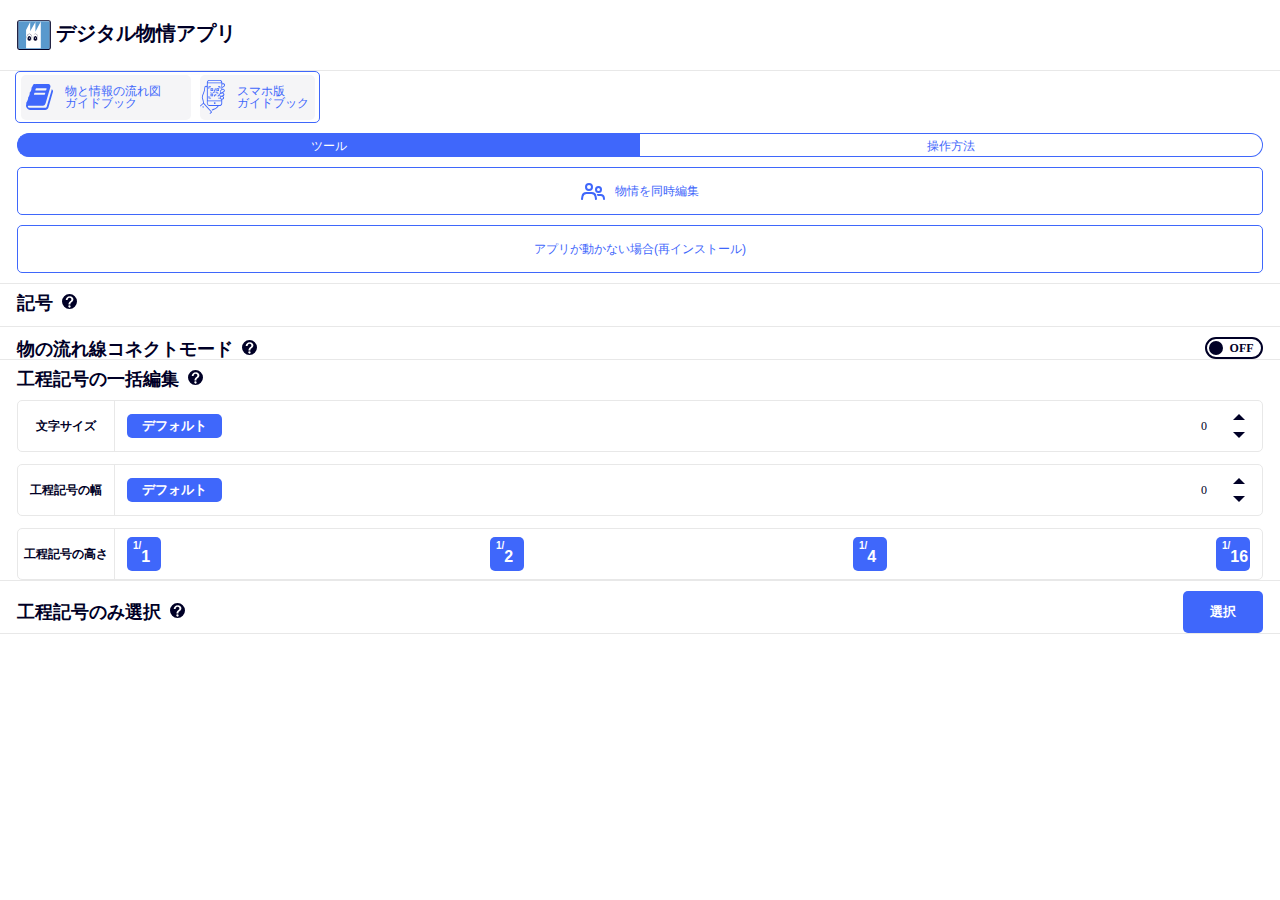
<file: LeftSidebarItem.html>
<!DOCTYPE html>
<html lang="en">

<head>
  <meta charset="UTF-8">
  <title>デジタル物情アプリ</title>
  <link href="css/reset.css" rel="stylesheet" type="text/css" media="all">
  <link href="css/LeftSidebarItem.css" rel="stylesheet" type="text/css" media="all">
  <link href="css/DrawLine.css" rel="stylesheet" type="text/css" media="all">
  <link href="css/Addstyle.css" rel="stylesheet" type="text/css" media="all">
  <link href="css/ToolTips.css" rel="stylesheet" type="text/css" media="all">
  <!-- <link rel="stylesheet" href="https://unpkg.com/mirotone/dist/styles.css"> -->
</head>

<body>
  <article>
    <h1 class="title "><svg xmlns="http://www.w3.org/2000/svg" width="24" height="24" viewBox="0 0 24 24">
  <path d="M22.4,2.3H1.6A.7.7,0,0,0,.9,3V21a.8.8,0,0,0,.7.8H22.4a.8.8,0,0,0,.7-.8V3A.7.7,0,0,0,22.4,2.3Z
  m-5.6,19H6.4V8.4L9.3,2.8h0V9.4L13,2.8h0V9.7l3.7-7h.1Z" fill="#5999CD"/>
  <path d="M13,11.2c-1,0-1.8,1.1-1.8,2.4S12,16,13,16s1.8-1.1,1.8-2.4S14,11.2,13,11.2Zm0,3.6
  c-.2,0-.4-.3-.4-.6a.4.4,0,1,1,.8,0C13.4,14.5,13.2,14.8,13,14.8Zm.6.9a2,2,0,0,0,.6-1.4
  c0-.9-.5-1.6-1.2-1.6s-1.1.7-1.1,1.6a1.4,1.4,0,0,0,.6,1.4,2,2,0,0,1-1.1-2.1A1.9,1.9,0,0,1,13,11.3
  c1,0,1.7,1,1.7,2.3A2.4,2.4,0,0,1,13.6,15.7Z" fill="currentColor"/>
  <path d="M8.7,11.2c-1,0-1.8,1.1-1.8,2.4S7.7,16,8.7,16s1.8-1.1,1.8-2.4S9.7,11.2,8.7,11.2Zm0,3.6
  c-.2,0-.4-.3-.4-.6a.5.5,0,0,1,.4-.5.5.5,0,0,1,.4.5C9.1,14.5,8.9,14.8,8.7,14.8Zm.5.9
  a2.1,2.1,0,0,0,.7-1.4,1.5,1.5,0,0,0-1.2-1.6c-.7,0-1.2.7-1.2,1.6a2,2,0,0,0,.6,1.4A2.5,2.5,0,0,1,7,13.6
  c0-1.3.8-2.3,1.7-2.3s1.7,1,1.7,2.3A2.4,2.4,0,0,1,9.2,15.7Z" fill="currentColor"/>
  <path d="M22.4,2.2a.8.8,0,0,1,.7.8V21a.8.8,0,0,1-.7.8H1.6A.8.8,0,0,1,.9,21V3a.8.8,0,0,1,.7-.8H22.4m0-.7H1.6A1.5,1.5,0,0,0,.1,3V21
  a1.5,1.5,0,0,0,1.5,1.5H22.4A1.5,1.5,0,0,0,23.9,21V3A1.5,1.5,0,0,0,22.4,1.5Z" fill="currentColor"/>
  </svg>デジタル物情アプリ</h1>
  </article>

 <!-- <article>
    <li class="guide-list--item item__primary">
      <a class="guide-list--item__btn"
        href="http://nt-wave.mx.toyota.co.jp/tmc/247/Pages/Guidebook/物情編2/index.html#page=1"
        target="_blank">
        <img src="./img/book.svg" alt="">
        <span>物と情報の流れ図ガイドブック</span>
      </a>
    </li>
  </article>
-->
    <div class="guide-list--box">
      <li class="guide-list--item item__primary guide-list--book">
      <a class="guide-list--book__btn" href="http://nt-wave.mx.toyota.co.jp/tmc/247/Pages/Guidebook/物情編2/index.html#page=1" target="_blank" style="width: 170px;height: 45px;">
        <img src="./img/book.svg" alt="">
        <span style="width: 132px;">物と情報の流れ図　　ガイドブック</span>
        
      </a>
    
    </li>
    <li class="guide-list--item item__primary guide-list--book">
    <a class="guide-list--book__btn" id="sumahoguidebook" target="_blank" style="width: 115px;height: 45px;">
      <img src="./img/smartphoneguide.svg" alt="">
      <span style="width: 102px;">スマホ版　　　　ガイドブック</span>
    </a>
    </li>
    </div>
  
  <div class="tab-wrapper">
    <ul class="tab-ctrl">
      <li class="tab-ctrl-btn active" data-tab-target="1">ツール</li>
      <li class="tab-ctrl-btn" data-tab-target="2">操作方法</li>
    </ul>

    <div class="tab-content tool show" data-tab-index="1">
      <!-- App: Share-Link-->
        <article>
          <ul class="guide-list">
            <li class="guide-list--item item__primary">
              <button class="guide-list--item__btn" id="board-share-edit-method" style="font-weight: normal;">
                <span class="miro-icon miro-icon-team" style="margin-right:10px;"></span>
                <span>物情を同時編集</span>
              </button>
            </li>
            <li class="guide-list--item item__primary">
              <button class="guide-list--item__btn" id="board-reinstall-method" style="font-weight: normal;">
                <span>アプリが動かない場合(再インストール)</span>
              </button>
            </li>
          </ul>
        </article>

      <!-- App: Drag-and-Drop -->
      <article style="padding-bottom: 2px;">
        <div class="col" id="help1">
          <h2>記号<li class="question" data-text="ドラック&ドロップで使用。<br/>2個目からはCtrl+Dで複製できます。"></li></h2>
          <!-- <p>ドラッグ&ドロップで使用</p> -->
        </div>
        <div id="container"></div>
        <!-- <div class="col process-info">
          <button type="button" class="process-info--btn" id="factorymark">
            <img class="process-info--btn__image" src="./img/proess.svg" alt="">
            <span class="process-info--btn__label">工場マークの出し方はコチラ</span>
          </button>
        </div> -->
      </article>

      <!-- App: 物の流れ線描写モード -->
      <article id="mode-change">
        <div class="col">
          <div id="help2">
            <h2>物の流れ線コネクトモード<li class="question" data-text="繋ぎたい工程をクリック。"></bli></h2>
            <!-- <p>繋ぎたい工程をクリック</p> -->
          </div>
          <div id="toggle-frame">
            <!-- <input type="checkbox" tabindex="0"> -->
            <div id="mode-change-button"><span /></div>
          </div>
        </div>
      </article>

      <!-- App: サイズ一括変更 -->
      <article id="size-change">
        <div class="cs1 ce12" id="help3">
          <h2>工程記号の一括編集<li class="question" data-text="選択した範囲内の工程記号に対して一括編集。<br/>※他の図形には影響ありません。"></li></h2>
          <!-- <p>選択した範囲内の工程記号に対して一括編集<br/>※他の図形には影響ありません</p> -->
        </div>
        <div class="border col">
          <div class="set-font">
            <p>文字サイズ</p>
          </div>
          <div class="set col">
            <div>
              <button type="button" class="change_in font recommend" id="size-change-font-default">デフォルト</button>
            </div>
            <div class="col">
              <div class="font value">
                <span id="size-change-font-value">0</span>
              </div>
              <div class="font arrow">
                <span class="change_in font up" id="size-change-font-larger" title="大きく"></span>
                <span class="change_in font down" id="size-change-font-smaller" title="小さく"></span>
              </div>
            </div>
          </div>
        </div>

        <div class="border col">
          <div class="set-font">
            <p>工程記号の幅</p>
          </div>
          <div class="set col">
            <div>
              <button type="button" class="change_in width recommend" id="selected-btn-width-default">デフォルト</button>
            </div>
            <div class="col">
              <div class="width value">
                <span id="selected-btn-width-value">0</span>
              </div>
              <div class="width arrow">
                <span class="change_in width up" id="selected-btn-width-larger" title="広く"></span>
                <span class="change_in width down" id="selected-btn-width-smaller" title="狭く"></span>
              </div>
            </div>
          </div>
        </div>

        <div class="border col">
          <div class="set-font">
            <p>工程記号の高さ</p>
          </div>
          <div class="set col fraction-button">
            <button type="button" class="change_in height one" id="size-change-font-1"><span class="numerator">1/</span><span class="denominator">1</span></button>
            <button type="button" class="change_in height two" id="size-change-font-2"><span class="numerator">1/</span><span class="denominator">2</span></button>
            <button type="button" class="change_in height four" id="size-change-font-4"><span class="numerator">1/</span><span class="denominator">4</span></button>
            <button type="button" class="change_in height sixteen" id="size-change-font-16"><span class="numerator">1/</span><span class="denominator">16</span></button>
          </div>
        </div>

      </article>
      <!-- App: 工程のみ選択 -->
      <article id="select-only">
        <div class="col" id="help4">
          <h2>工程記号のみ選択<li class="question"data-text="選択した範囲内で工程記号のみ選択。"></li></h2>
          <!-- <p>選択した範囲内で工程記号のみ選択</p> -->
          <div style="margin-top: 0;">
            <button type="button" class="button-small button-primary btn-style" id="select-only-process">選択</button>
          </div>
        </div>
      </article>
    </div>

    <div class="tab-content guide" data-tab-index="2">
      <article id="guideList">
        <ul class="guide-list">

          <li class="guide-list--item item__secondary">
            <a class="guide-list--item__btn" href="https://toyotajp.sharepoint.com/sites/msteams_2de582/SitePages/%E6%93%8D%E4%BD%9C%E6%96%B9%E6%B3%95.aspx" target="_blank">
              <span>各機能概要・操作方法</span>
            </a>
          </li>
          <li class="guide-list--item item__secondary">
            <a class="guide-list--item__btn" href="https://teams.microsoft.com/l/channel/19%3A196dc8776dbb48268e4aea0a6e78465e%40thread.tacv2/%E3%81%8A%E5%95%8F%E3%81%84%E5%90%88%E3%82%8F%E3%81%9B?groupId=1658d27c-41bc-4fa7-bc8c-fe05051c8cb7&tenantId=d1c1335e-f582-42a9-b6fe-5e1a16eb9bc8" target="_blank">
              <span>お問い合わせ</span>
            </a>
          </li>
          <li class="guide-list--item item__secondary">
              <button class="guide-list--item__btn" id="factorymark" style="font-weight: normal;">
                <span>工場マークの出し方はコチラ</span>
              </button>
            </div>
          </li>
        </ul>
      </article>
    </div>
  </div>

  <script type="text/javascript" src="https://miro.com/app/static/sdk.1.1.js"></script>
  <script src="https://code.jquery.com/jquery-3.6.0.js" crossorigin="anonymous"></script>
  <script src="src/Tab.js"></script>
  <script src="src/LeftSidebarItem.js"></script>
  <script src="src/DrawLine.js"></script>
  <script type="module" src="src/Init.js"></script>
  <script type="module" src="src/BulkConverting.js"></script>
  <script type="module" src="src/SelectOnlyProcess.js"></script>
  <script type="module" src="src/ToolTips.js"></script>
</body>

</html>
</file>
<file: css/LeftSidebarItem.css>
:root {
  --color-default:   #000026;
  --color-white:   #fff;
  --color-red:   #c00;
  --color-border: #e8e8e8;
  --color-blue: #3f67fb;
}

/* *****************************************************************
全体
***************************************************************** */

html,
body {
  height: 100%;
  margin: 0;
  padding-bottom: 0;
  overflow-y: auto;
  color: var(--color-default);
  font-family: Meiryo, san-serif;
  font-size: 12px;
}

::-webkit-scrollbar {
  width: 4px;
  height: 4px;
}
::-webkit-scrollbar-thumb {
  background-color: #5f5c80;
  border: 0 solid transparent;
  border-radius: 2px;
}
::-webkit-scrollbar-track {
  background-color: initial;
}

h1 {
  font-size: 20px;
  margin: 0px 0 0;
}
h1 svg {
  width: 34px;
  height: 34px;
  margin: 0 5px 0 0;
  display: inline-block;
  vertical-align: middle;
}
h2 {
  font-size: 18px;
}
h2 + * {
  margin-top: 8px;
}
p {
  line-height: 1.4;
}

button {
  background-color: var(--color-blue);
  padding: 3px 15px;
  color: var(--color-white);
  font-weight: bold;
  border: none;
  border-radius: 5px;
  cursor: pointer;
}
button:hover {
  opacity: 0.5;
}
button:active {
  transform: scale(0.98);
}

/* レイアウト
--------------------------------- */

article {
  border-bottom: 1px solid var(--color-border);
  padding: 18px 17px;
}
article > *:not(:first-child) {
  margin-top: 12px;
}

.col {
  display: flex;
  justify-content: space-between;
}
.col > p {
  margin-top: 0;
}

/* *****************************************************************
記号
***************************************************************** */

#container {
  height: auto; 
  overflow-y: auto;
  overflow-x: hidden;
  display: flex;
  flex-wrap: wrap;
  flex-direction: row;
	align-items: start;
  box-sizing: border-box;
  touch-action: pan-y;
}
  #container .draggable-item {
    width: 58px;
    margin-bottom: 21px;
  }

  #container .draggable-item.sub {
    display: none;
  }

  #container .draggable-item:not(:nth-of-type(4n)) {
    margin-right: 21px;
  }
  #container .draggable-item img {
    width: 100%;
  }

/* openclose
--------------------------------- */

.openclose {
  display: flex;
  justify-content: flex-end;
  align-items: center;
  width: 58px;
  height: 58px;
  margin-bottom: 21px;
}

.openclose .item {
  display: flex;
  justify-content: center;
  align-items: center;
  width: 58px;
  height: 58px;
  cursor: pointer;
  flex-wrap: wrap;
  font-weight: bold;
  font-size: 80%;
  flex-direction: column;
}
.openclose .item .icon {
  border: 2px solid var(--color-default);
  height: 27px;
  width: 27px;
  border-radius: 14px;
  position: relative;
  display: block;
}
.openclose .item .icon::before,
.openclose .item .icon::after {
  content: "";
  display: block;
  background-color: var(--color-default);
  border-radius: 2px;
  position: absolute;
  transition: all .3s;
}
.openclose .item .icon::before {
  width: 15px;
  height: 3px;
  top: 10px;
  left: 4px;
}
.openclose .item .icon::after {
  width: 3px;
  height: 15px;
  top: 4px;
  left: 10px;
}
.openclose .item .icon-text::after {
  content: "すべて表示";
  margin-top: 0.8em;
  display: block;
}
/*
#container.on .openclose {
  width: 100%;
  margin-bottom: 0;
}
*/
#container.on .openclose .item .icon::after {
  height: 0;
  top: 11px;
  
}
#container.on .openclose .item .icon-text::after {
  content: "隠す";
}

/* *****************************************************************
物の流れ線コネクトモード
***************************************************************** */

#toggle-frame input {
  height: 0;
  width: 0;
  background: #c00;
}

#mode-change-button {
  display: flex;
  width: 58px;
  height: 22px;
  border-radius: 13px;
  border: 2px solid var(--color-default);
  overflow: hidden;
  align-items: center;
  cursor: pointer;
  margin: 10px 0 0;
}
#mode-change-button *,
#mode-change-button *::before,
#mode-change-button *::after {
  transition: all 0.3s;
}
#mode-change-button span {
  background-color: var(--color-default);
  width: 14px;
  height: 14px;
  border-radius: 9px;
  display: flex;
  position: relative;
  align-items: center;
  left: 2px
}

#mode-change-button span::before,
#mode-change-button span::after {
  display: flex;
  justify-content: center;
  width: 2.5em;
  height: 1em;
  position: absolute;
  font-weight: bold;
  color: var(--color-default);
  opacity: 1;
}
#mode-change-button span::before {
  content: "ON";
  left: -2.5em;
  opacity: 0;
}
#mode-change-button span::after {
  content: "OFF";
  right: -2.8em;
}

#mode-change-button.on {
  background-color: var(--color-blue);
}
#mode-change-button.on span {
  left: 38px;
  background-color: #fff;
}
#mode-change-button.on span::before  {
  opacity: 1;
  color: #fff;
}
#mode-change-button.on span::after  {
  opacity: 0;
  color: #fff;
}


/* *****************************************************************
工程記号の一括編集更
***************************************************************** */

.border {
  border: 1px solid var(--color-border);
  border-radius: 5px;
}
  .border > *:first-child{
    flex-basis: 8em;
  }
  .border > *:not(:first-child){
      border-left: 1px solid var(--color-border);
    flex-grow: 1;
    flex-basis: 5em;
  }
  .border .set {
    display: flex;
    /* justify-content: space-between; */
    align-items: center;
    height: 50px;
    padding: 0 1em;
    font-weight: bold;
  }
  .border .set-font {
    display: flex;
    align-items: center;
    height: 50px;
    font-weight: bold;
  }
  .border .set:first-of-type {
    justify-content: center;
  }
  .border .set-font:first-of-type {
    justify-content: center;
  }
.border p {
  font-weight: bold;
}

.fraction-button{
  display: flex;
  justify-content: space-between;
}

.fraction-button > button {
  text-align: center;
  width: 34px;
  height: 34px;
}

.numerator {
  font-size: 10px;
  font-weight: bold;
  vertical-align: super;
  font-family: Arial, sans-serif;
  position: relative;
  bottom: 5px;
  right: 9px;
  z-index: 1;
}

.denominator {
  font-size: 16px;
  font-weight: bold;
  text-align: center;
  font-family: Arial, sans-serif;
  position: relative;
  top: 3px;
  right: 9px;
  z-index: 2;
}


#size-change .value {
  width: 4em;
  display: flex;
  align-items: center;
  justify-content: center;
  font-weight: normal;
}
#size-change .arrow span {
  display: block;
  position: relative;
  cursor: pointer;
  padding: 6px 5px;
  height: 10px;
}
#size-change .arrow span::after {
  content: "";
  border-width: 6px;
  border-color: transparent;
  border-style: solid;
  display: block;
  width: 0;
  height: 0;
}
#size-change .arrow .up::after {
  border-bottom-color: var(--color-default);
  top: -6px;
  position: absolute;
}
#size-change .arrow .down::after {
  border-top-color: var(--color-default);
  top: 6px;
}

#size-change .arrow *:hover::after {
  opacity: 0.5;
}
#size-change .arrow .up:active::after {
  border-bottom-color: var(--color-blue);
  opacity: 1;
}
#size-change .arrow .down:active::after {
  border-top-color: var(--color-blue);
  opacity: 1;
}


/* *****************************************************************
工程記号のみ選択
***************************************************************** */

#select-only button {
  height: 100%;
  width: 80px;
}

/* mirotone icon */
.miro-icon {
  display: flex;
  align-items: center;
  justify-content: center;
  cursor: default;
  width: 24px;
  height: 24px;
  -webkit-user-select: none;
     -moz-user-select: none;
      -ms-user-select: none;
          user-select: none;
  background-repeat: no-repeat;
}

.miro-icon-team {
  background-image: url("data:image/svg+xml;charset=utf8,%3Csvg width='24' height='24' fill='none' xmlns='http://www.w3.org/2000/svg'%3E%3Cpath fill-rule='evenodd' clip-rule='evenodd' d='M12 8a4 4 0 11-8 0 4 4 0 018 0zm5.5 6a3.5 3.5 0 100-7 3.5 3.5 0 000 7zm4.508 6.124a1 1 0 101.984-.248l-.171-1.372A4 4 0 0019.85 15h-4.04c.349.604.597 1.278.719 2h3.324a2 2 0 011.984 1.752l.172 1.372zm-7.994.04a1 1 0 001.973-.328l-.443-2.658A5 5 0 0010.612 13H5.389a5 5 0 00-4.932 4.178l-.443 2.658a1 1 0 101.973.328l.442-2.657A3 3 0 015.39 15h5.223a3 3 0 012.959 2.507l.443 2.657zM8 10a2 2 0 110-4 2 2 0 010 4zm8 .5a1.5 1.5 0 103 0 1.5 1.5 0 00-3 0z' fill='rgb(63,103,251)'/%3E%3C/svg%3E");
}

button .miro-icon{
  cursor:pointer;
}
</file>
<file: css/DrawLine.css>
.clickable-item {
  margin:12px;
  width: 80px;
  height: 80px;
  display: flex;
  justify-content: center;
  align-items: center;
  color: #000;
  font-size: 18px;
  font-family: sans-serif;
  background-color: #F5F5F7;
  border-radius: 15px;
  flex-direction: column;
  box-sizing: border-box;
}

.mode-frame {
  border-top: 1px solid rgb(225, 224, 231);
  border-bottom: 1px solid rgb(225, 224, 231);
  width: 300px;
  height: 40px;
  margin-top: 20px;
  padding: 6px;
}

.subtitle {
  font-size: 14px;
  flex-basis: auto;
  display: inline-block;
  padding: 0;
  margin: 15px 10px 0;
  /* margin: auto; */
}

.text {
  font-size: 12px;
  margin: 0 0 0 10px;
}
</file>
<file: css/Addstyle.css>
.tab-wrapper {
  position: relative;
}

.tab-ctrl {
  display: flex;
  flex-wrap: wrap;
  padding: 10px 17px 0;
}

.tab-ctrl .tab-ctrl-btn {
  flex: 0 0 50%;
  max-width: 50%;
  border: 1px solid var(--color-blue);
  height: 24px;
  color: var(--color-blue);
  font-size: 12px;
  cursor: pointer;
  transition: .3s all;
  text-align: center;
  line-height: 24px;
}

.tab-ctrl .tab-ctrl-btn:first-child {
  border-top-left-radius: 12px;
  border-bottom-left-radius: 12px;
  border-right: none;
}

.tab-ctrl .tab-ctrl-btn:last-child {
  border-top-right-radius: 12px;
  border-bottom-right-radius: 12px;
  border-left: none;
}

.tab-ctrl .tab-ctrl-btn.active {
  cursor: initial;
}

.tab-ctrl .tab-ctrl-btn.active,
.tab-ctrl .tab-ctrl-btn.hover {
  background: var(--color-blue);
  color: #fff;
}

.tab-ctrl .tab-ctrl-btn.active.out {
  opacity: .5;
}

.tab-content {
  visibility: hidden;
  opacity: 0;
  position: absolute;
  left: 0;
  z-index: 1;
  width: 100%;
  transition: .5s all;
  background: #fff;
}

.tab-content.show {
  visibility: visible;
  opacity: 1;
}

.tab-content article{
  padding-top:10px;
  padding-bottom:0px;
}

.question {
  background: none;
  padding: 0;
  margin: 0 0 0 9px;
  vertical-align: top;
  width: 15px;
  height: 15px;
  position: relative;
  cursor: pointer;
  display: inline-block;
}

.question::after {
  content: '';
  position: absolute;
  top: 0;
  left: 0;
  background: url('../img/question.svg') no-repeat center center;
  width: 100%;
  height: 100%;
  z-index: 9;
}

.question:hover {
  opacity: 1;
}

.process-info {
  border-top: 1px solid var(--color-border);
  margin-top: 0 !important;
  padding: 18px 0;
  justify-content: center !important;
}

.process-info .process-info--btn {
  display: inline-flex;
  flex-wrap: wrap;
  align-items: center;
  width: auto;
  height: 36px;
  padding: 0 16px;
  font-size: 12px;
  background: #F5F5F7;
  border-radius: 5px;
  border: 1px solid #CFCDD9;
  transition: .3s all;
  font-weight: 400;
}

.process-info .process-info--btn:hover {
  opacity: 0.5;
}

.process-info .process-info--btn .process-info--btn__label {
  padding-left: 8px;
  color: var(--color-default);
}

#mode-change .col {
  align-items: center;
}

#mode-change.on {
  background: #CFCDD9;
}

#mode-change h2 {
  margin-top: 2px;
}

#mode-change-button {
  margin: 0;
}

#select-only .col {
  align-items: center;
}

#select-only h2 button {
  width: 15px;
  height: 15px;
}

#select-only-process {
  height: 42px !important;
}


#guideList {
  border: none;
}

.guide-list--item__btn {
  display: flex;
  flex-wrap: wrap;
  width: 100%;
  height: 48px;
  justify-content: center;
  align-items: center;
  font-size: 12px;
  border-radius: 5px;
  transition: .3s all;
}

.guide-list--item__btn:hover {
  opacity: .5;
}

.guide-list--item__btn img + span {
  padding-left: 12px;
}

.guide-list .guide-list--item.item__primary {
  margin-bottom: 10px;
}


.guide-list--book__btn {
  display: flex;
  flex-wrap: nowrap;
  width: 100%;
  height: 48px;
  justify-content: center;
  align-items: center;
  font-size: 12px;
  border-radius: 5px;
  transition: .3s all;
  cursor: pointer;
}

.guide-list--book__btn:hover {
  opacity: .5;
}

.guide-list--book__btn img + span {
  padding-left: 12px;
}

.guide-list--book {
  display: inline-block;
  justify-content: center;
  align-items: center;
}

/* 枠線*/
.item__primary .guide-list--book__btn {
  background: #F5F5F7;
  /*border: 1px solid var(--color-blue);*/
  color: var(--color-blue);
}



/* 枠線下枠の時活性化する*/
/*
.guide-list--box {
  height: 60px;
}
*/

.guide-list--box {
  border: 1.5px solid var(--color-blue);
  display: flex;
  flex-wrap: nowrap;
  width: 305px;
  height: 52px;
  justify-content: space-around;
  align-items: center;
  font-size: 12px;
  border-radius: 5px;
  transition: .3s all;
  margin-left: 15px;
}
.item__primary .guide-list--box {
 background: #F5F5F7;
 /* border: 1px solid var(--color-blue);*/
  color: var(--color-blue);
}

.guide-list--item.item__secondary {
  margin-bottom: 8px;
}

.item__primary .guide-list--item__btn {
  background: #fff;
  border: 1px solid var(--color-blue);
  color: var(--color-blue);
}

.item__secondary .guide-list--item__btn {
  background: #F5F5F7;
  color: var(--color-default);
  border: none;
}
</file>
<file: css/ToolTips.css>
#help1 li {
    position: relative;
   }
   .help1-tooltips {
    display: block;
    position: absolute;
    bottom: 20px;
    right: -17em;
    left: 0em;
    z-index: 9999;
    width: auto;
    height: auto;
    padding: 0.3em 0.5em;
    color: #FFFFFF;
    font-size: 12px;
    background: #050038;
    border-radius: 0.5em;
   }
   .help1-tooltips:after {
    width: 100%;
    content: "";
    display: block;
    position: absolute;
    left: 1em;
    bottom: -8px;
    border-bottom: 8px solid transparent;
    border-left: 8px solid #050038;
   }

   #help2 li {
    position: relative;
   }
   .help2-tooltips {
    display: block;
    position: absolute;
    bottom: 20px;
    right: -2em;
    left: -10em;
    z-index: 9999;
    width: auto;
    height: auto;
    padding: 0.3em 0.5em;
    color: #FFFFFF;
    font-size: 12px;
    background: #050038;
    border-radius: 0.5em;
   }
   .help2-tooltips:after {
    width: 100%;
    content: "";
    display: block;
    position: absolute;
    right: 3em;
    bottom: -8px;
    border-bottom: 8px solid transparent;
    border-right: 8px solid #050038;
   }

   #help3 li {
    position: relative;
   }
   .help3-tooltips {
    display: block;
    position: absolute;
    bottom: 20px;
    right: -8em;
    left: -13em;
    z-index: 9999;
    width: auto;
    height: auto;
    padding: 0.3em 0.5em;
    color: #FFFFFF;
    font-size: 12px;
    background: #050038;
    border-radius: 0.5em;
   }
   .help3-tooltips:after {
    width: 100%;
    content: "";
    display: block;
    position: absolute;
    right: 9em;
    bottom: -8px;
    border-bottom: 8px solid transparent;
    border-right: 8px solid #050038;
   }

   #help4 li {
    position: relative;
   }
   .help4-tooltips {
    display: block;
    position: absolute;
    bottom: 20px;
    right: -6em;
    left: -11em;
    z-index: 9999;
    width: auto;
    height: auto;
    padding: 0.3em 0.5em;
    color: #FFFFFF;
    font-size: 12px;
    background: #050038;
    border-radius: 0.5em;
   }
   .help4-tooltips:after {
    width: 100%;
    content: "";
    display: block;
    position: absolute;
    right: 7em;
    bottom: -8px;
    border-bottom: 8px solid transparent;
    border-right: 8px solid #050038;
   }
</file>
